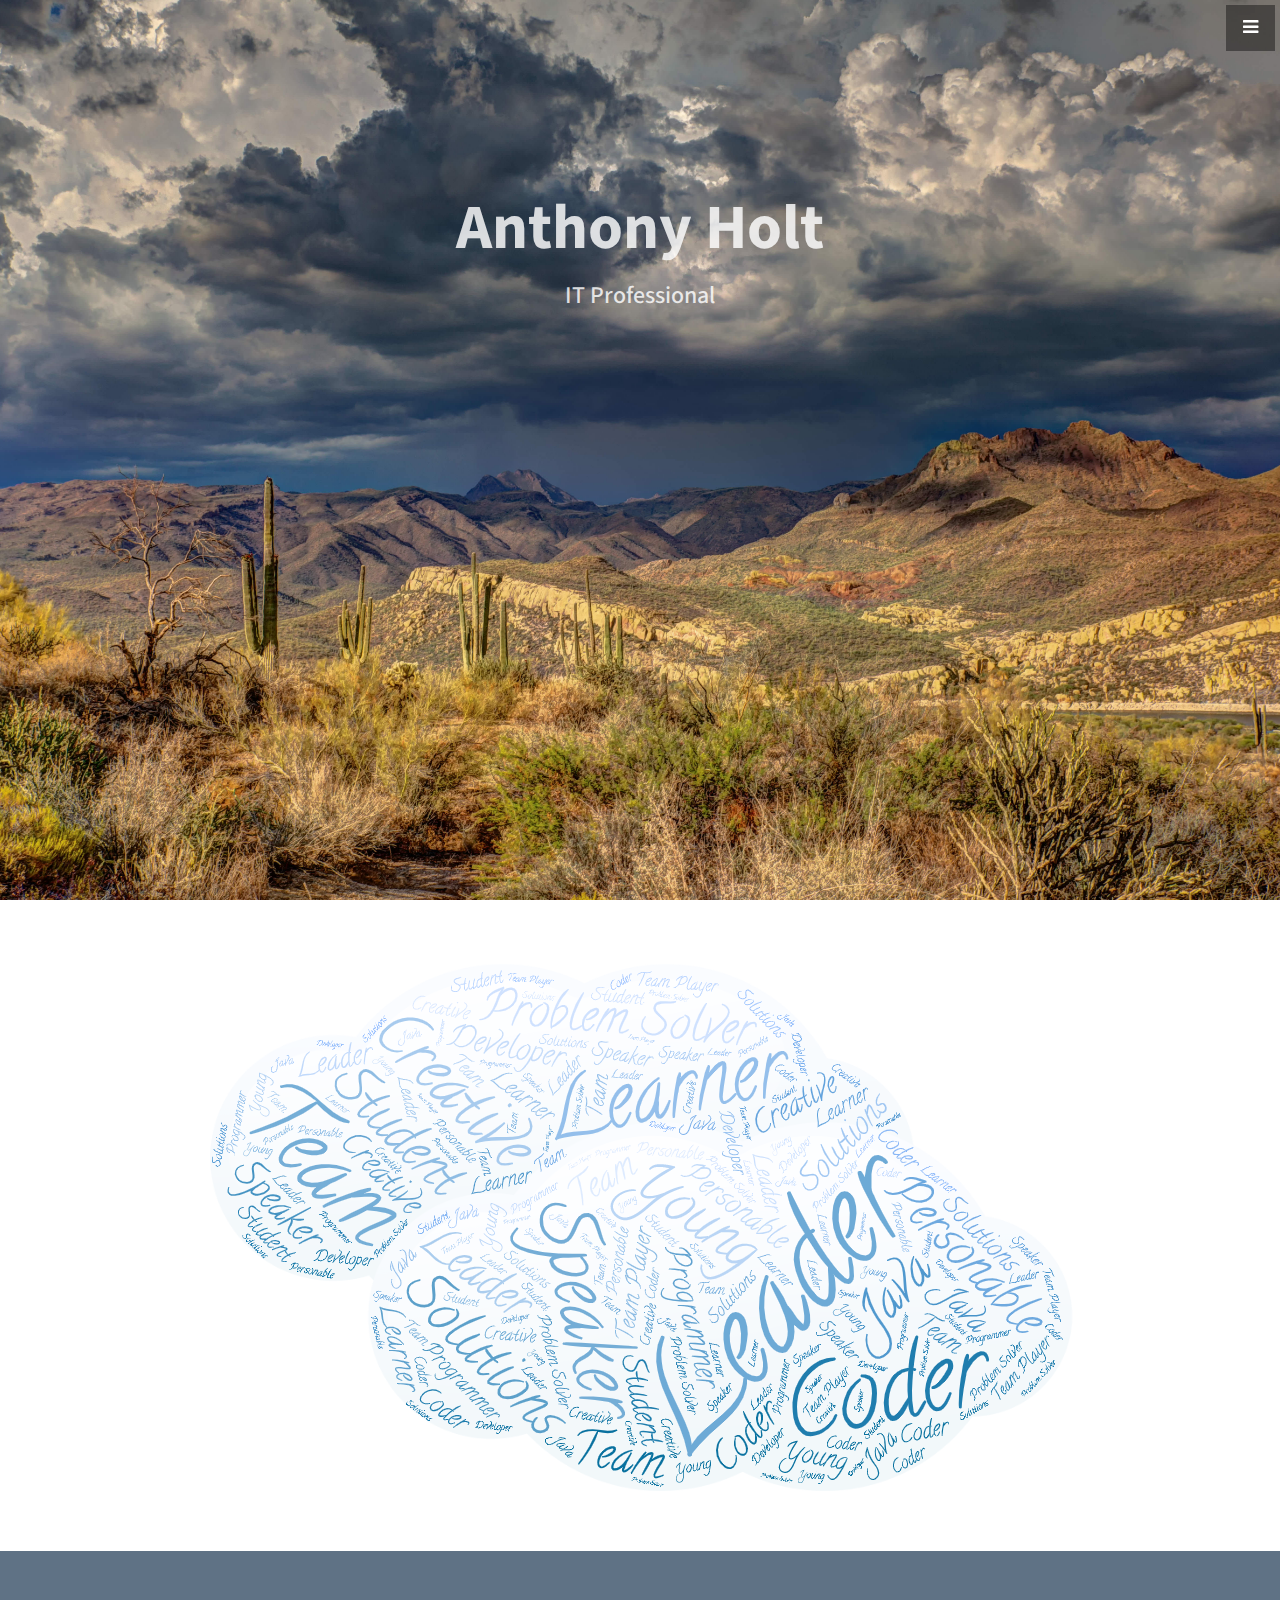
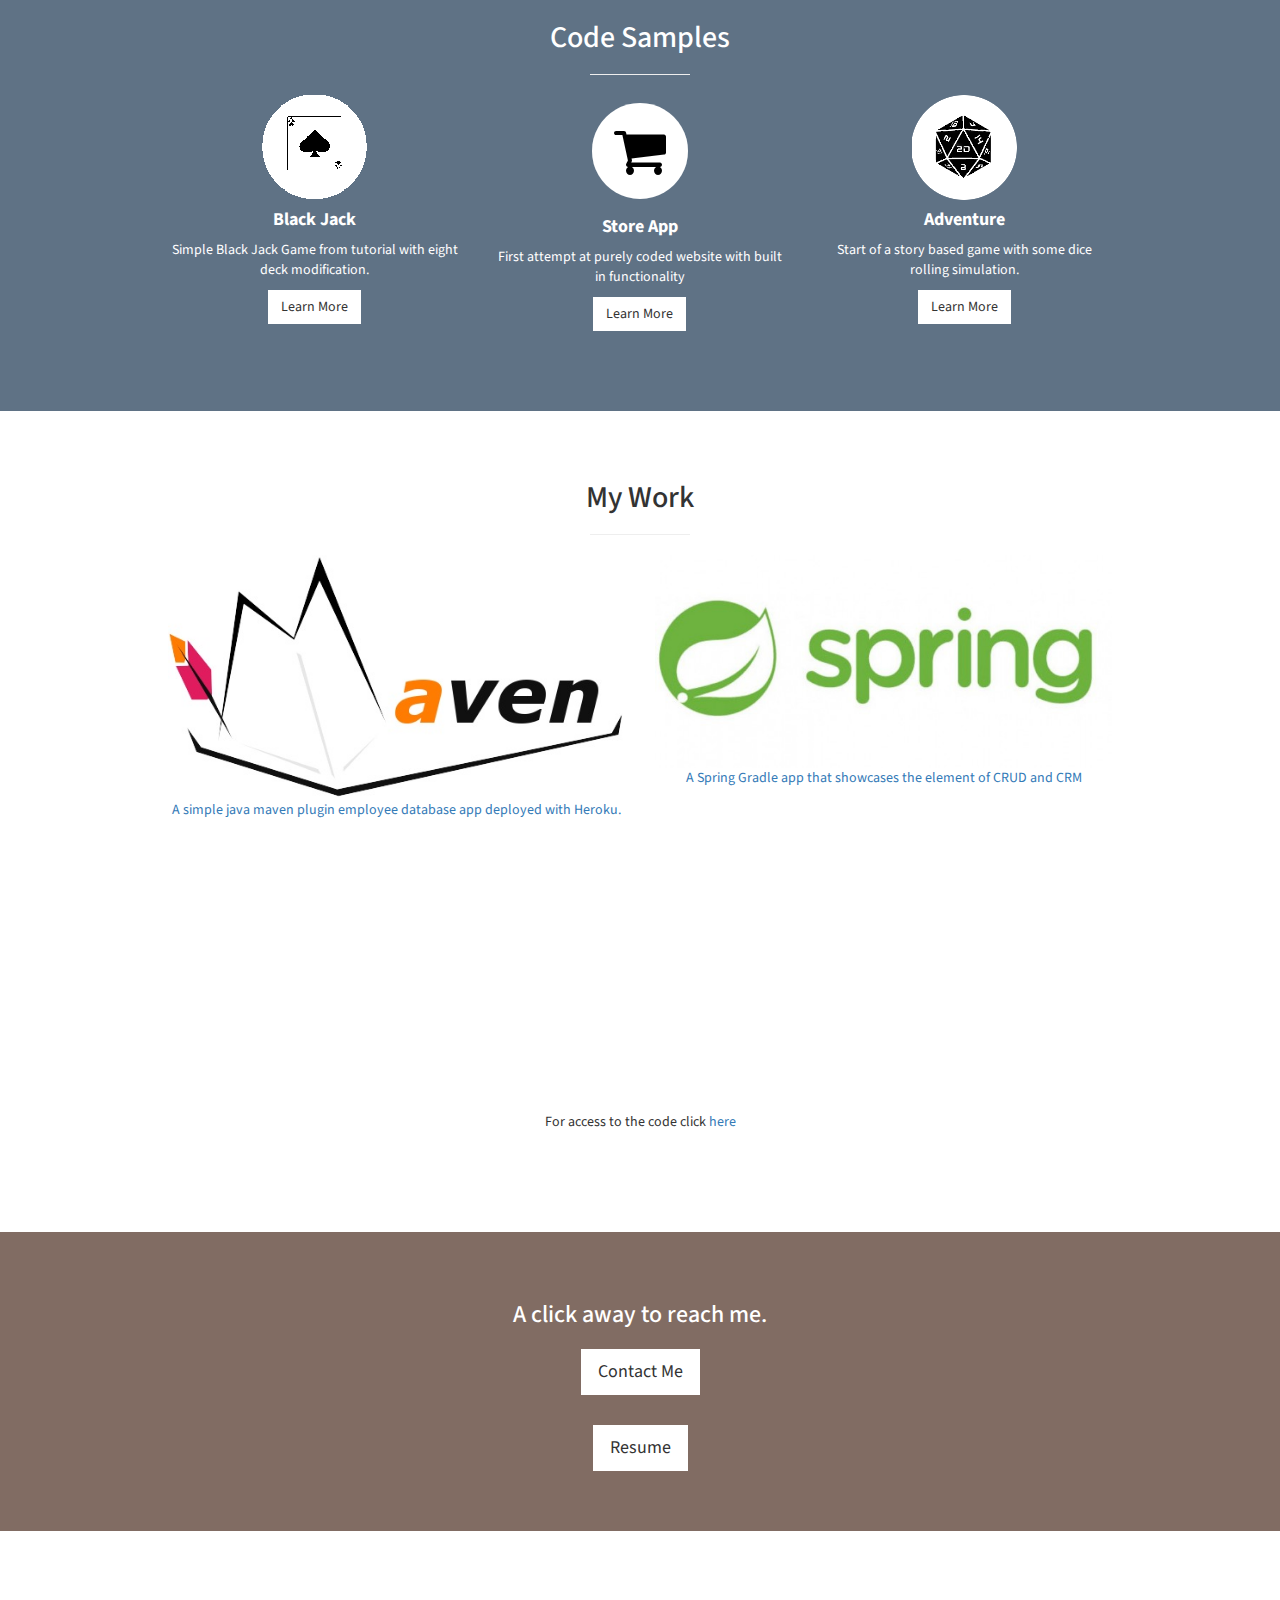
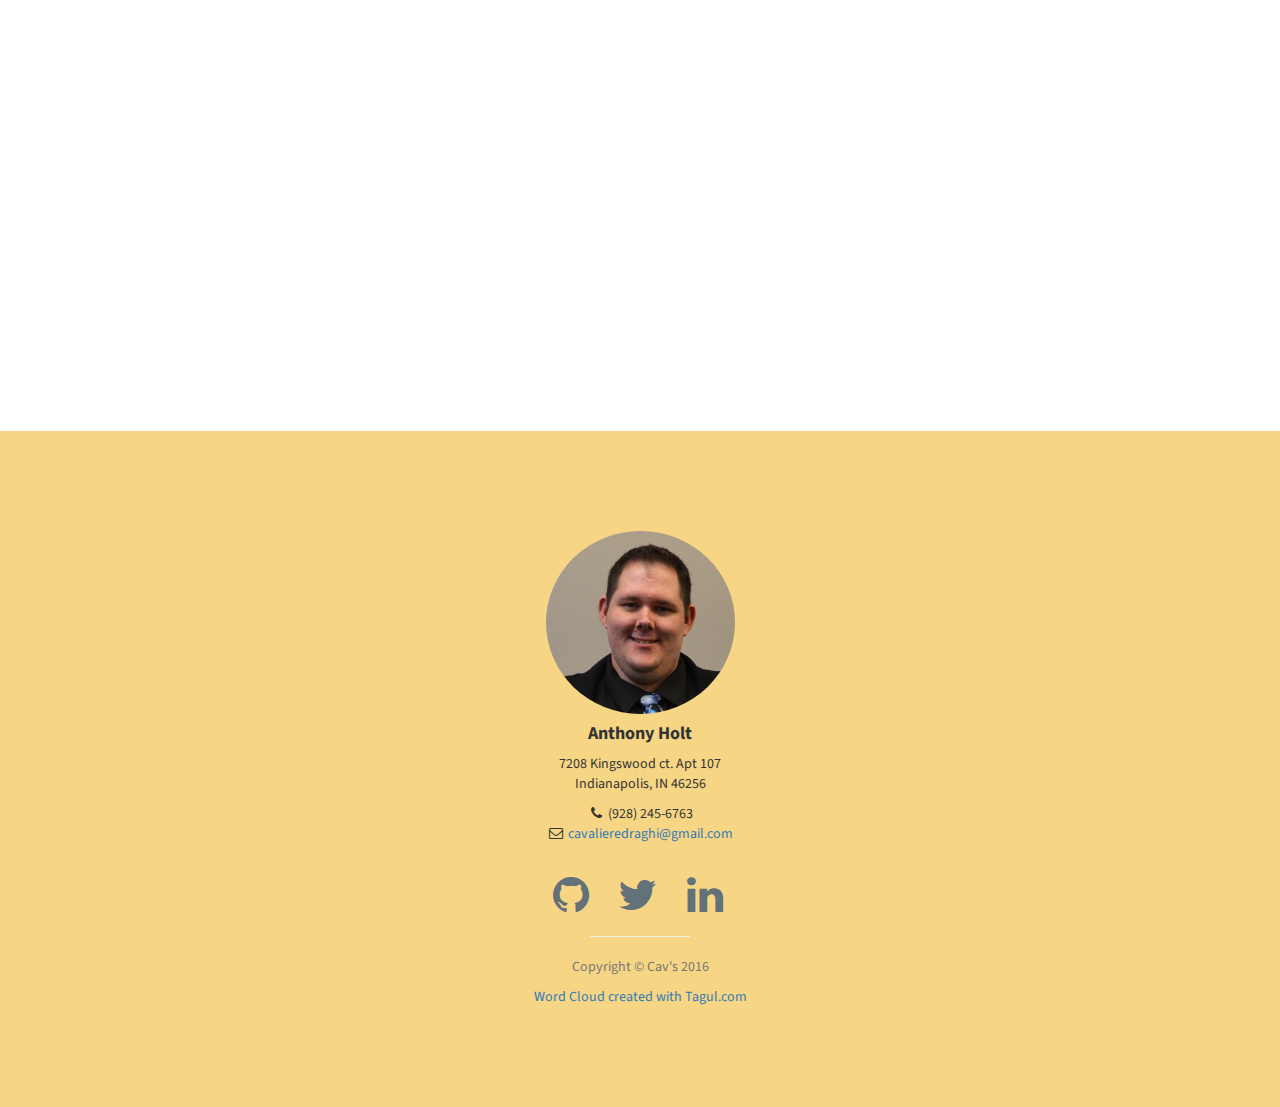
<file: index.html>
<!DOCTYPE html>
<html lang="en">
<head>
    
    <style>
.parallax { 
    /* The image used */
    background-image: url("img_parallax.jpg");

    /* Set a specific height */
    height: 500px; 

    /* Create the parallax scrolling effect */
    background-attachment: fixed;
    background-position: center;
    background-repeat: no-repeat;
    background-size: cover;
}
    </style>
    <meta charset="utf-8">
    <meta http-equiv="X-UA-Compatible" content="IE=edge">
    <meta name="viewport" content="width=device-width, initial-scale=1">
    <meta name="description" content="">
    <meta name="author" content="">

    <title>Anthony Holt</title>
    <link rel="icon" href="store_app/IMG/cav-logo.png">

    <!-- Bootstrap Core CSS -->
    <link href="css/bootstrap.min.css" rel="stylesheet">

    <!-- Custom CSS -->
    <link href="css/stylish-portfolio.css" rel="stylesheet">

    <!-- Custom Fonts -->
    <link href="font-awesome/css/font-awesome.min.css" rel="stylesheet" type="text/css">
    <link href="https://fonts.googleapis.com/css?family=Source+Sans+Pro:300,400,700,300italic,400italic,700italic" rel="stylesheet" type="text/css">

    <!-- HTML5 Shim and Respond.js IE8 support of HTML5 elements and media queries -->
    <!-- WARNING: Respond.js doesn't work if you view the page via file:// -->
    <!--[if lt IE 9]>
        <script src="https://oss.maxcdn.com/libs/html5shiv/3.7.0/html5shiv.js"></script>
        <script src="https://oss.maxcdn.com/libs/respond.js/1.4.2/respond.min.js"></script>
    <![endif]-->

</head>

<body>

    <!-- Navigation -->
    <a id="menu-toggle" href="#" class="btn btn-dark btn-lg toggle"><i class="fa fa-bars"></i></a>
    <nav id="sidebar-wrapper">
        <ul class="sidebar-nav">
            <a id="menu-close" href="#" class="btn btn-light btn-lg pull-right toggle"><i class="fa fa-times"></i></a>
            <li class="sidebar-brand">
                <a href="#top" onclick=$("#menu-close").click();>Anthony Holt</a>
            </li>
            <li>
                <a href="#top" onclick=$("#menu-close").click();>Home</a>
            </li>
            <li>
                <a href="#about" onclick=$("#menu-close").click();>About</a>
            </li>
            <li>
                <a href="#services" onclick=$("#menu-close").click();>Console Apps</a>
            </li>
            <li>
                <a href="#portfolio" onclick=$("#menu-close").click();>Portfolio</a>
            </li> 
            <li>
                <a href="#contact" onclick=$("#menu-close").click();>Contact</a>
            </li>
        </ul>
    </nav>

    <!-- Header -->
    <header id="top" class="header">
        <div class="text-vertical-center">
            <h1>Anthony Holt</h1>
            <h3>IT Professional </h3>
            <br>
            <iframe width="640" height="360" src="https://www.youtube.com/embed/OWhbqF-Lu-Y?autoplay=1" frameborder="0" allowfullscreen></iframe> <!-- looping code, add to end of youtube iframe src: &loop=1&playlist=OWhbqF-Lu-Y-->
        </div>
    </header>

    <!-- About -->
    <section id="about" class="about">
        <div class="container">
            <div class="row">
                <div class="col-lg-12 text-center" >
                <a href="https://drive.google.com/file/d/1XRrxxIriGsSRzQ3XEebktuL0cFszH2BV/view" target="Blank"><img src="img/porfolio.png"></a>
                   <!--  old word cloud code -->
                   <!-- <script src="https://cdn.tagul.com/embed/w0e3c5f4njfo"></script>-->
                </div>
            </div>
            <!-- /.row -->
        </div>
        <!-- /.container -->
    </section>

    <!-- Services -->
    <!-- some of the icons use font awesome in the circles others are ones I found and made work to fit along side font awesome.-->
    <section id="services" class="services bg-primary">
        <div class="container">
            <div class="row text-center">
                <div class="col-lg-10 col-lg-offset-1">
                    <h2>Code Samples</h2>
                    <hr class="small">
                    <div class="row">
                        <div class="col-md-4 col-sm-6">
                            <div class="service-item">
                                <img src="img/Aceofspadesedit.png">
                                <h4>
                                    <strong>Black Jack</strong>
                                </h4>
                                <p>Simple Black Jack Game from tutorial with eight deck modification.</p>
                                <a href="https://repl.it/Dlfy/6" target="blank" class="btn btn-light">Learn More</a>
                            </div>
                        </div>
                        <div class="col-md-4 col-sm-6">
                            <div class="service-item">
                                <span class="fa-stack fa-4x">
                                <i class="fa fa-circle fa-stack-2x"></i>
                                <i class="fa fa-shopping-cart fa-stack-1x text-primary"></i>
                            </span>
                                <h4>
                                    <strong>Store App</strong>
                                </h4>
                                <p>First attempt at purely coded website with built in functionality</p>
                                <a href="store_app/frontPage.html" target="blank" class="btn btn-light">Learn More</a>
                            </div>
                        </div>
                        <div class="col-md-4 col-sm-6">
                            <div class="service-item">
                                <img src="img/d20.png">
                                <h4>
                                    <strong>Adventure</strong>
                                </h4>
                                <p>Start of a story based game with some dice rolling simulation.</p>
                                <a href="https://repl.it/Dj1J/107" target="blank" class="btn btn-light">Learn More</a>
                            </div>
                        </div>
                    </div>
                    <!-- /.row (nested) -->
                </div>
                <!-- /.col-lg-10 -->
            </div>
            <!-- /.row -->
        </div>
        <!-- /.container -->
    </section>

    <!-- Callout -->
    <!-- <aside class="callout">
        <div class="text-vertical-center">
            <h1>Vertically Centered Text</h1>
        </div>
    </aside>

   <!-- Portfolio -->
    <section id="portfolio" class="portfolio">
        <div class="container">
            <div class="row">
                <div class="col-lg-10 col-lg-offset-1 text-center">
                    <h2>My Work</h2>
                    <hr class="small">
                    <div class="row">
                        <div class="col-md-6">
                            <div class="portfolio-item">
                                <a href="https://employees-app.herokuapp.com/" target="blank">
                                    <img class="img-portfolio img-responsive" src="img/apache-maven-01.jpg">
                                    <p>A simple java maven plugin employee database app deployed with Heroku.</p>
                                </a>
                            </div>
                        </div>
                        <div class="col-md-6">
                            <div class="portfolio-item">
                                <a href="https://cavs-smoothies.herokuapp.com/" target="blank">
                                    <img class="img-portfolio img-responsive" src="img/spring.jpg">
                                    <p>A Spring Gradle app that showcases the element of CRUD and CRM</p>
                                </a>
                            </div>
                        </div>
                        <div class="col-md-12">
                            <div class="portfolio-item">
                                <iframe width="455" height="256" src="https://www.youtube.com/embed/PT2dQYDuKBw?rel=0" frameborder="0" allowfullscreen></iframe>
                                <p>For access to the code click  <a href="https://github.com/cavalieredraghi/Smoothie-Machine" target ="blank">here</a></p>
                            </div>
                        </div>
                       <!-- <div class="col-md-6">
                            <div class="portfolio-item">
                                <a href="#">
                                    <img class="img-portfolio img-responsive" src="img/portfolio-4.jpg">
                                </a>
                            </div>
                        </div>
                    </div>
                    <!-- /.row (nested) -->
                 <!--   <a href="#" class="btn btn-dark">View More Items</a>
                </div>
                <!-- /.col-lg-10 -->
            </div>
            <!-- /.row -->
        </div>
        <!-- /.container -->
    </section>
 
<br>
    <!-- Call to Action -->
    <aside class="call-to-action bg-primary">
        <div class="container">
            <div class="row">
                <div class="col-lg-12 text-center">
                    <h3>A click away to reach me.</h3>
                    <a href="contact_me.html" target="blank" class="btn btn-lg btn-light">Contact Me</a>
                    <p></p>
                    <a href="https://drive.google.com/file/d/1XRrxxIriGsSRzQ3XEebktuL0cFszH2BV/view?usp=sharing" target="blank" class="btn btn-lg btn-light">Resume</a>
                </div>
            </div>
        </div>
    </aside>

    <!-- Map -->
    <section id="contact" class="map">
        <iframe width="100%" height="100%" frameborder="0" scrolling="no" marginheight="0" marginwidth="0" src="https://www.google.com/maps/embed?pb=!1m18!1m12!1m3!1d3057.865215971734!2d-86.0108276854216!3d39.966766090807376!2m3!1f0!2f0!3f0!3m2!1i1024!2i768!4f13.1!3m3!1m2!1s0x8814b386f02e1463%3A0x7393a4a1e00757ec!2sLaunch+Fishers!5e0!3m2!1sen!2sus!4v1475602423998"></iframe>
        </iframe>
    </section>

    <!-- Footer -->
    <footer>
        <div class="container">
            <div class="row">
                <div class="col-lg-10 col-lg-offset-1 text-center">
                    <img id="Anthony" src="img/Anthony.png">
                    <h4><strong>Anthony Holt</strong>
                    </h4>
                    <p>7208 Kingswood ct. Apt 107
                        <br>Indianapolis, IN 46256</p>
                    <ul class="list-unstyled">
                        <li><i class="fa fa-phone fa-fw"></i> (928) 245-6763</li>
                        <li><i class="fa fa-envelope-o fa-fw"></i> <a href="mailto:cavalieredraghi@gmail.com">cavalieredraghi@gmail.com</a>
                        </li>
                    </ul>
                    <br>
                    <ul class="list-inline">
                        <li>
                            <a href="https://github.com/cavalieredraghi" target="blank"><i class="fa fa-github fa-fw fa-3x"></i></a>
                        </li>
                        <li>
                            <a href="https://twitter.com/CavaliereDraghi" target="blank"><i class="fa fa-twitter fa-fw fa-3x"></i></a>
                        </li>
                        <li>
                            <a href="https://www.linkedin.com/in/anthony-holt-081190128" target="blank"><i class="fa fa-linkedin fa-fw fa-3x"></i></a>
                        </li>
                    </ul>
                    <hr class="small">
                    <p class="text-muted">Copyright &copy; Cav's 2016</p>
                </div>
            </div>
        </div>
        <!-- Please don't remove attribution to Tagul.com -->
<div style="display: table; margin: 0 auto;"><a href="http://tagul.com/" target="blank">Word Cloud created with Tagul.com</a></div>
        <a id="to-top" href="#top" class="btn btn-dark btn-lg"><i class="fa fa-chevron-up fa-fw fa-1x"></i></a>
    </footer>

    <!-- jQuery -->
    <script src="js/jquery.js"></script>

    <!-- Bootstrap Core JavaScript -->
    <script src="js/bootstrap.min.js"></script>

    <!-- Custom Theme JavaScript -->
    <script>
    // Closes the sidebar menu
    $("#menu-close").click(function(e) {
        e.preventDefault();
        $("#sidebar-wrapper").toggleClass("active");
    });
    // Opens the sidebar menu
    $("#menu-toggle").click(function(e) {
        e.preventDefault();
        $("#sidebar-wrapper").toggleClass("active");
    });
    // Scrolls to the selected menu item on the page
    $(function() {
        $('a[href*=#]:not([href=#],[data-toggle],[data-target],[data-slide])').click(function() {
            if (location.pathname.replace(/^\//, '') == this.pathname.replace(/^\//, '') || location.hostname == this.hostname) {
                var target = $(this.hash);
                target = target.length ? target : $('[name=' + this.hash.slice(1) + ']');
                if (target.length) {
                    $('html,body').animate({
                        scrollTop: target.offset().top
                    }, 1000);
                    return false;
                }
            }
        });
    });
    //#to-top button appears after scrolling
    var fixed = false;
    $(document).scroll(function() {
        if ($(this).scrollTop() > 250) {
            if (!fixed) {
                fixed = true;
                // $('#to-top').css({position:'fixed', display:'block'});
                $('#to-top').show("slow", function() {
                    $('#to-top').css({
                        position: 'fixed',
                        display: 'block'
                    });
                });
            }
        } else {
            if (fixed) {
                fixed = false;
                $('#to-top').hide("slow", function() {
                    $('#to-top').css({
                        display: 'none'
                    });
                });
            }
        }
    });
    // Disable Google Maps scrolling
    // See http://stackoverflow.com/a/25904582/1607849
    // Disable scroll zooming and bind back the click event
    var onMapMouseleaveHandler = function(event) {
        var that = $(this);
        that.on('click', onMapClickHandler);
        that.off('mouseleave', onMapMouseleaveHandler);
        that.find('iframe').css("pointer-events", "none");
    }
    var onMapClickHandler = function(event) {
            var that = $(this);
            // Disable the click handler until the user leaves the map area
            that.off('click', onMapClickHandler);
            // Enable scrolling zoom
            that.find('iframe').css("pointer-events", "auto");
            // Handle the mouse leave event
            that.on('mouseleave', onMapMouseleaveHandler);
        }
        // Enable map zooming with mouse scroll when the user clicks the map
    $('.map').on('click', onMapClickHandler);
    </script>

</body>

</html>
</file>
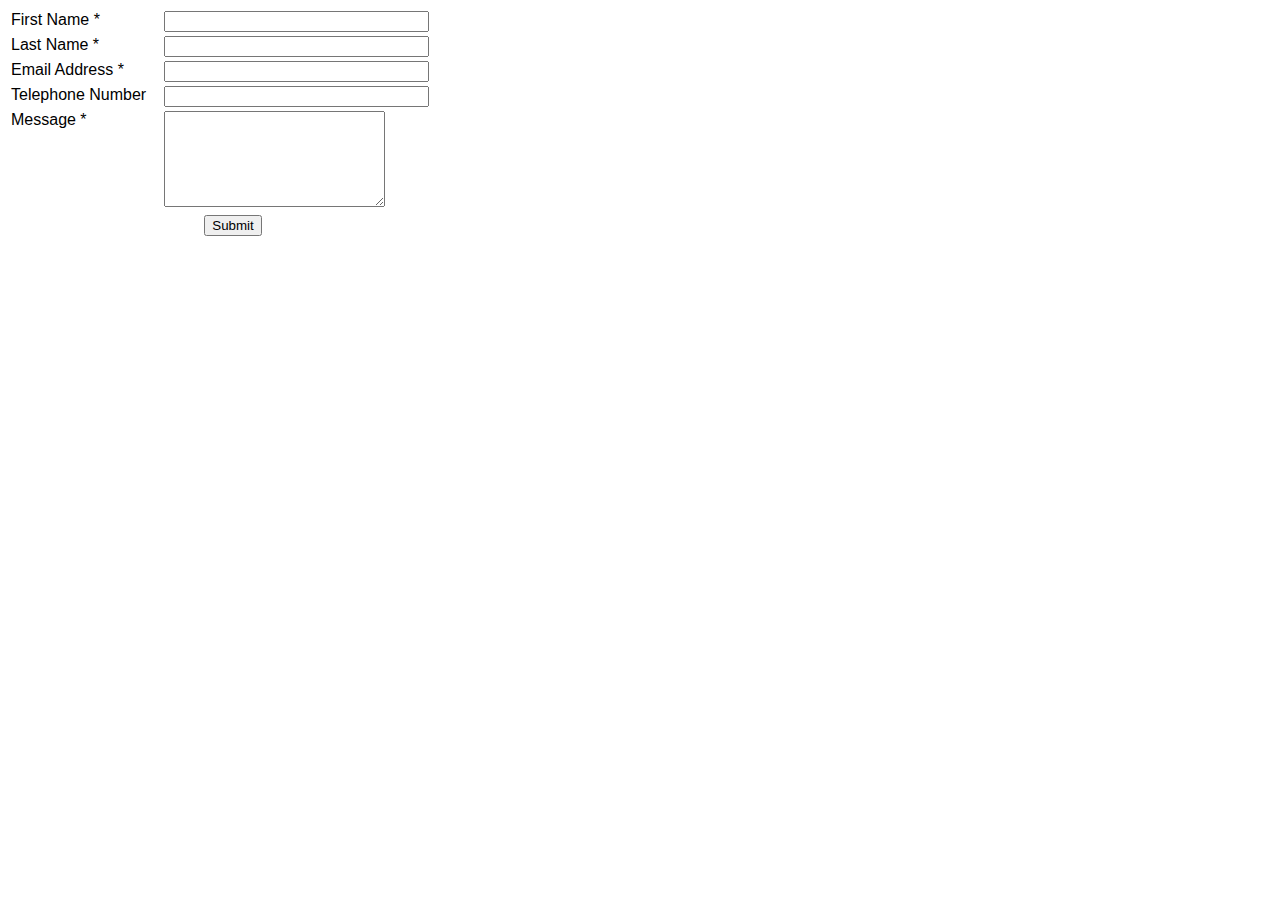
<file: contact_me.html>
<!DOCTYPE html>
<html>
<head>
	<title>Contact Me</title>
	 <link href="css/stylish-portfolio.css" rel="stylesheet">

</head>
<body>
	<form name="htmlform" method="post" action="https://formspree.io/cavalieredraghi@gmail.com">
		<table width="450px">
			</tr>
			<tr>
		 		<td valign="top">
		 			 <label for="first_name">First Name *</label>
		 		</td>
		 		<td valign="top">
		 			 <input  type="text" name="first_name" maxlength="50" size="30">
		 		</td>
			</tr>
	 
			<tr>
	 			<td valign="top"">
	 				<label for="last_name">Last Name *</label>
	 			</td>
	 			<td valign="top">
	  				<input  type="text" name="last_name" maxlength="50" size="30">
	 			</td>
			</tr>
			<tr>
	 			<td valign="top">
	 				<label for="email">Email Address *</label>
	 			</td>
	 			<td valign="top">
	  				<input  type="text" name="email" maxlength="80" size="30">
	 			</td>
	 
			</tr>
			<tr>
	 			<td valign="top">
	 				<label for="telephone">Telephone Number</label>
	 			</td>
	 			<td valign="top">
	 				<input  type="text" name="telephone" maxlength="30" size="30">
				</td>
			</tr>
			<tr>
	 			<td valign="top">
	  				<label for="comments">Message *</label>
	 			</td>
	 			<td valign="top">
	  				<textarea  name="comments" maxlength="1000" cols="25" rows="6"></textarea>
	 			</td>
	 
			</tr>
			<tr>
	 			<td colspan="2" style="text-align:center">
	  				<input type="submit" value="Submit">   
	 			</td>
			</tr>
	</table>
	</form>
</body>
</html>
</file>
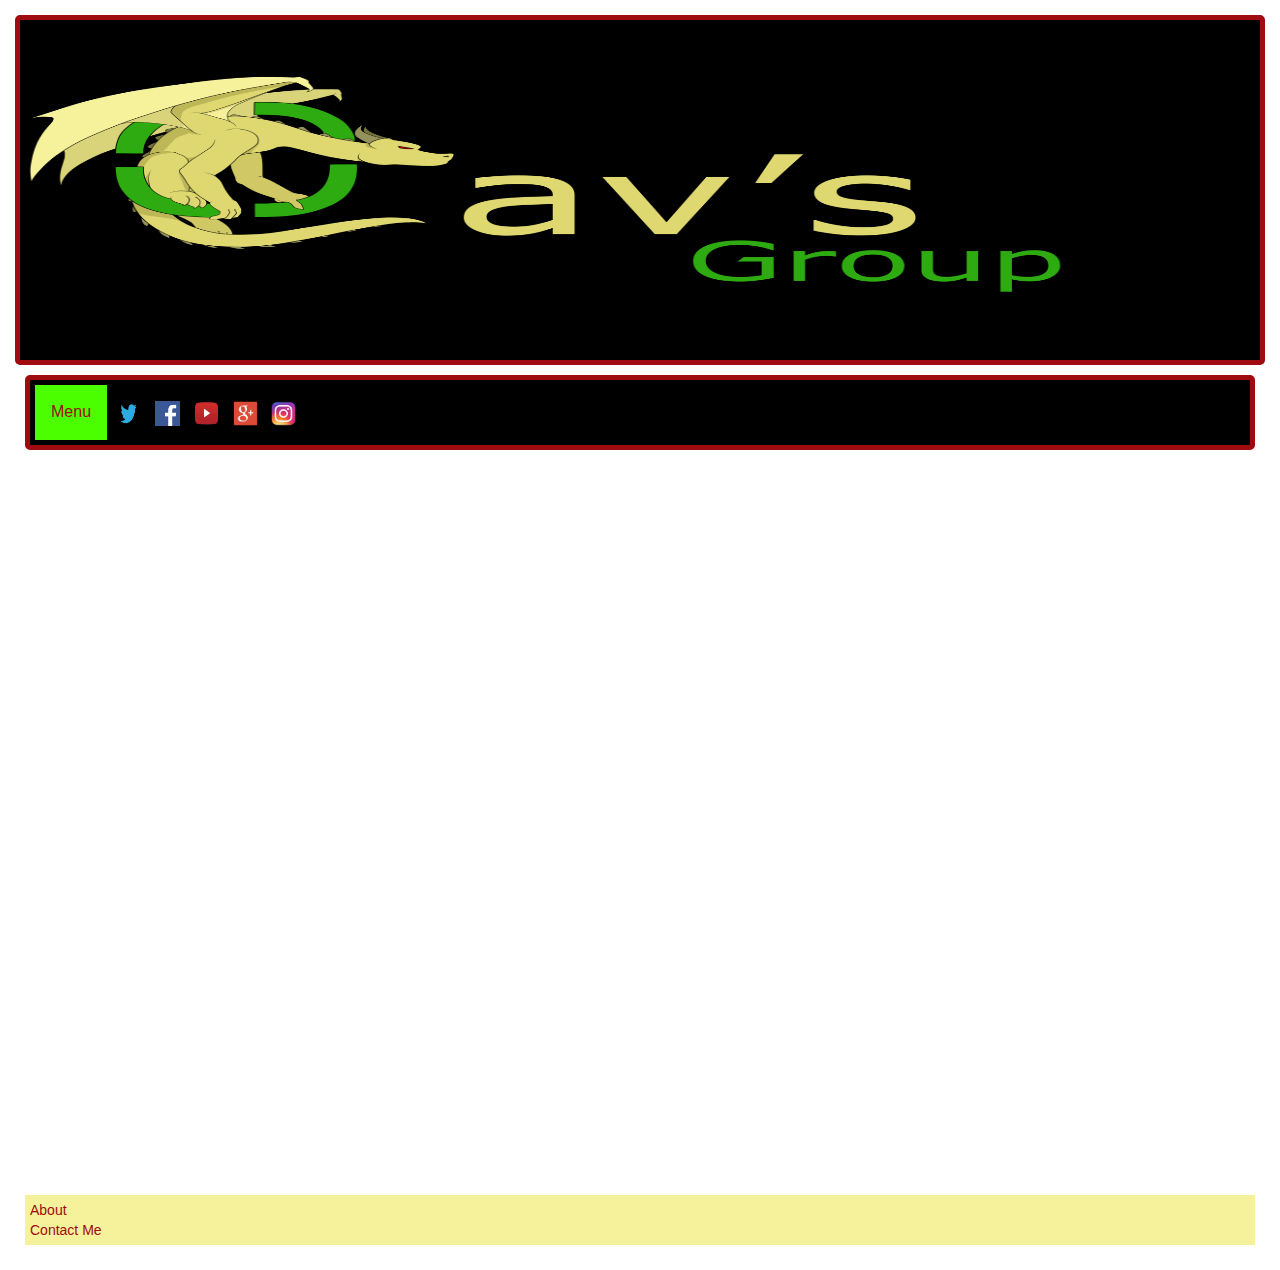
<file: frontPage.html>
<!DOCTYPE html>
<html>
<head>
	<title>Cav's Group</title>
	<link rel="stylesheet" type="text/css" href="FrontPage.css">
	<script src="http://code.jquery.com/jquery-3.1.1.min.js" integrity="sha256-hVVnYaiADRTO2PzUGmuLJr8BLUSjGIZsDYGmIJLv2b8=" crossorigin="anonymous"></script>
	<!-- Latest compiled and minified JavaScript -->
<script src="https://maxcdn.bootstrapcdn.com/bootstrap/3.3.7/js/bootstrap.min.js" integrity="sha384-Tc5IQib027qvyjSMfHjOMaLkfuWVxZxUPnCJA7l2mCWNIpG9mGCD8wGNIcPD7Txa" crossorigin="anonymous"></script>
<!-- Latest compiled and minified CSS -->
<link rel="stylesheet" href="https://maxcdn.bootstrapcdn.com/bootstrap/3.3.7/css/bootstrap.min.css" integrity="sha384-BVYiiSIFeK1dGmJRAkycuHAHRg32OmUcww7on3RYdg4Va+PmSTsz/K68vbdEjh4u" crossorigin="anonymous">
</head>
<body id="margin">
<!-- banner and nav bar work-->
</div>
	<img id="Cav-banner" src="IMG/cav-banner.png"> 
		 
		<nav id="Nav-Bar">
		<div class="dropdown">
  			<button class="dropbtn">Menu</button>
			<div class="dropdown-content">
			    <a href="FrontPage.html">Home</a>
			    <a href="#">blog</a>
				<a href="Store_Page.html">Store</a>
		  	</div>
		  	</div>
				<!-- social media icon location-->
			<a href="https://twitter.com/CavaliereDraghi" target="blank"><img src="IMG/new_twitter_logo.png" class="sociallogo"></a>
			<a href=""><img src="IMG/Facebook_logo-8.png" class="sociallogo"></a>
			<a href="https://www.youtube.com/channel/UCUo4lwyD6r3su6jMyj9lfyw" target="blank"><img src="IMG/Youtube.png" class="sociallogo"></a>
			<a href="https://plus.google.com/u/0/b/103656848619945357336/" target="blank"><img src="IMG/google-logo.png" class="sociallogo"></a>
			<a href="#"><img src="IMG/Instagram_Logo.png" class="sociallogo"></a>
		</nav>
			
			
	</div>

	<div id="Youtube">
		<iframe width="1280" height="720" src="https://www.youtube.com/embed/videoseries?list=PLAn50ZEVrDYZIHpfwO54uxkMY4oJtx_JY" frameborder="0" allowfullscreen></iframe>
	</div>
	<!-- End of page -->
<FOOTER id="Footer">
	<div>
		<a href="#">About</a>
		<br>
		<a href="#">Contact Me</a>

	</div>
	</FOOTER>

</body>
</html>
</file>
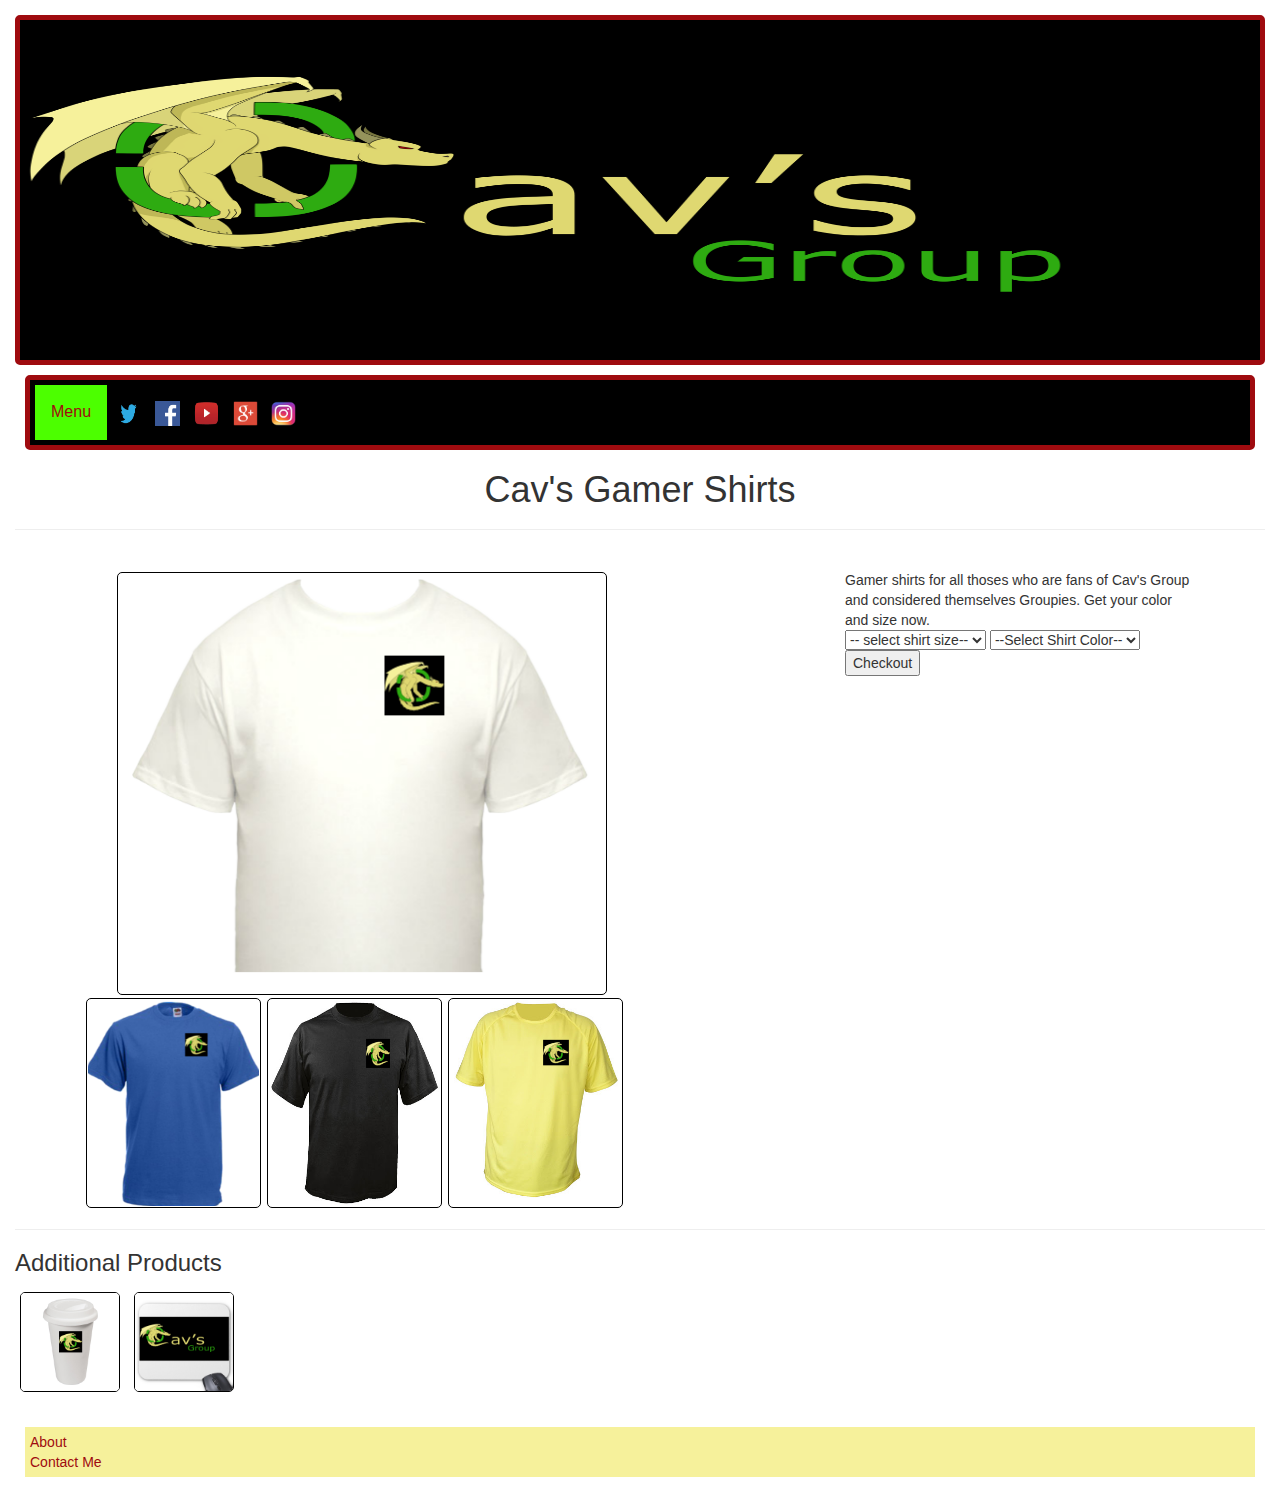
<file: store_app/Store_Page.html>
<!DOCTYPE html>
<html>
<head>
	<title>Cav's Store</title>
	<link rel="stylesheet" type="text/css" href="FrontPage.css">
	<!-- CDN -->
	<script src="http://code.jquery.com/jquery-3.1.1.min.js" integrity="sha256-hVVnYaiADRTO2PzUGmuLJr8BLUSjGIZsDYGmIJLv2b8=" crossorigin="anonymous"></script>
	<!-- Latest compiled and minified JavaScript -->
<script src="https://maxcdn.bootstrapcdn.com/bootstrap/3.3.7/js/bootstrap.min.js" integrity="sha384-Tc5IQib027qvyjSMfHjOMaLkfuWVxZxUPnCJA7l2mCWNIpG9mGCD8wGNIcPD7Txa" crossorigin="anonymous"></script>
<!-- Latest compiled and minified CSS -->
<link rel="stylesheet" href="https://maxcdn.bootstrapcdn.com/bootstrap/3.3.7/css/bootstrap.min.css" integrity="sha384-BVYiiSIFeK1dGmJRAkycuHAHRg32OmUcww7on3RYdg4Va+PmSTsz/K68vbdEjh4u" crossorigin="anonymous">
</head>
<body id="margin">
<!-- banner and nav bar work-->
</div>
	<img id="Cav-banner" src="IMG/cav-banner.png"> 
		 
		<nav id="Nav-Bar">
		<!-- Drop down menu begins -->
		<div class="dropdown">
  			<button class="dropbtn">Menu</button>
			<div class="dropdown-content">
			    <a href="frontPage.html">Home</a>
			    <a href="#">blog</a>
				<a href="Store_Page.html">Store</a>
		  	</div>
		  	</div>
		  	<!-- drop down menu ends -->
				<!-- social media icon location-->
			<a href="https://twitter.com/CavaliereDraghi" target="blank"><img src="IMG/new_twitter_logo.png" class="sociallogo"></a>
			<a href=""><img src="IMG/Facebook_logo-8.png" class="sociallogo"></a>
			<a href="https://www.youtube.com/channel/UCUo4lwyD6r3su6jMyj9lfyw" target="blank"><img src="IMG/Youtube.png" class="sociallogo"></a>
			<a href="https://plus.google.com/u/0/b/103656848619945357336/" target="blank"><img src="IMG/google-logo.png" class="sociallogo"></a>
			<a href="#"><img src="IMG/Instagram_Logo.png" class="sociallogo"></a>
		</nav>
			
			
	</div>
	<!-- getting into the meat of the store page -->
<!-- <a> allows to click and get a bigger image of the photo -->
<center><h1 class="storeFonts">Cav's Gamer Shirts</h1></center>
<hr>
<br>
<div class="container">
	<div class="Row">
		 <div class="col-lg-8">
		 	<a href="IMG/cav_shirt.png"><img id="mainProduct" src="IMG/cav_shirt.png"></a>
		 		<br>
		 	<a href="IMG/blue_t.png"><img class="subProducts" src="IMG/blue_t.png"></a>
		 	<a href="IMG/black_t.png"><img class="subProducts" src="IMG/black_t.png"></a>
		 	<a href="IMG/yellow_t.png"><img class="subProducts" src="IMG/yellow_t.png"></a>
		 </div>
	</div>	 

	 <!-- product description and options -->
	 <div class="col-lg-4">
	 	<p class="storeFonts">
	 		Gamer shirts for all thoses who are fans of Cav's Group and considered themselves Groupies. Get your color and size now.
	 		<br>
	 		<select>
	 			<option disabled selected>-- select shirt size--</option>
	 			<option>5XL</option>
	 			<option>4XL</option>
	 			<option>3XL</option>
	 			<option>XXL</option>
	 			<option>XL</option>
	 			<option>L</option>
	 			<option>M</option>
	 		</select>
	 		<select>
	 			<option disabled selected>--Select Shirt Color--</option>
	 			<option>White</option>
	 			<option>Black</option>
	 			<option>Blue</option>
	 			<option>Yellow</option>
	 			<option>Red</option>
	 			<option>Green</option>
	 		</select>
	 		<button id="total">Checkout</button>
	 		<br>
	 	</p>
	 </div>
</div> 
 <hr>
 <h3 class="storeFonts">Additional Products</h3>
 <div>
 	<a href="#"><img class="secondaryPages" src="IMG/Cav_coffee.png"></a>
 	<a href="#"><img class="secondaryPages" src="IMG/cav_mouse_pad.png"></a>
 </div>
	<!-- End of page -->
	<br>
<FOOTER id="Footer">
			<a href="#">About</a>
			<br>
			<a href="#">Contact Me</a>
</FOOTER>
</body>
</html>
</file>
<file: FrontPage.css>
/*Margins for the whole project*/
#margin{
	margin: 10px 10px 10px 10px;
	padding: 5px 5px 5px 5px;
}
/* Nav Bar IDs*/
#Nav-Bar{margin: 10px 10px 10px 10px;
	padding: 5px 5px 5px 5px;
	border: 5px solid rgb(159, 11, 15);
	border-radius: 5px;
	background-color: black;
}

/* Drop down CSS starts and sectioned off */
/* Dropdown Button */
.dropbtn {
    background-color: #4cff00;
    color: rgb(159, 11, 15);
    padding: 16px;
    font-size: 16px;
    border: none;
    cursor: pointer;
}

/* The container <div> - needed to position the dropdown content */
.dropdown {
    position: relative;
    display: inline-block;
}

/* Dropdown Content (Hidden by Default) */
 .dropdown-content {
    display: none;
    position: absolute;
    background-color: #000000;
    min-width: 160px;
    box-shadow: 0px 8px 16px 0px rgba(0,0,0,0.2);
}

/* Links inside the dropdown */
 .dropdown-content a {
    color: black;
    padding: 12px 16px;
    text-decoration: none;
    display: block;
}

/* Change color of dropdown links on hover */
 .dropdown-content a:hover {background-color: #99975e}

/* Show the dropdown menu on hover */
.dropdown:hover .dropdown-content {
    display: block;
}

/* Change the background color of the dropdown button when the dropdown content is shown */
.dropdown:hover .dropbtn {
    background-color: #3e8e41;
}
/*Drop down menu ends*/

#Cav-banner{ /*linked to first img*/
	width: 100%;
	height: 350px;
	border-radius: 5px;
	border: 5px solid rgb(159, 11, 15);
}
#Footer{
	text-align: left;
	margin: 10px 10px 10px 10px;
	padding: 5px 5px 5px 5px;
	background-color: rgb(246, 241, 155);
	height: 50px;
	position: static;
}

.storeFonts{
	font-family: Verdana, Geneva, sans-serif;
}
/*different colors for the links that are avaible*/
	a:link {color: rgb(159, 11, 15);}
	a:visited {color: rgb(76, 255, 0);}
	a:hover {color: rgb(223,216,113);}
	a:active {color: rgb(76,255,0);}
/*proper alignment and setting for iframes*/
#Youtube{
	text-align: center;
}
/*sizing and alignment for social media links*/
.sociallogo{
	width:25px;
	height: 25px;
	margin-left: 5px;
	margin-right: 5px;
}


#mainProduct{
	width: 490px;
	height: 423px;
	border: 1px solid black;
	margin: 2px 2px 2px 2px;
	padding: 2px 2px 2px 2px;
	position: relative;
	left: 30px;
	border-radius: 5px;
}

.subProducts{
	width: 175px;
	height: 210px;
	border: 1px solid black;
	margin:1px 1px 1px 1px;
	padding: 1px 1px 1px 1px;
	position: inherit;
	top: 425px;
	border-radius: 5px;
}
#position{
	position: relative;
}
.secondaryPages{
	width: 100px;
	height: 100px;
	border: 1px solid black;
	border-radius: 5px;
	margin: 5px 5px 5px 5px;
}
 
  /*end of zoom feature*/
</file>
<file: store_app/FrontPage.css>
/*Margins for the whole project*/
#margin{
	margin: 10px 10px 10px 10px;
	padding: 5px 5px 5px 5px;
}
/* Nav Bar IDs*/
#Nav-Bar{margin: 10px 10px 10px 10px;
	padding: 5px 5px 5px 5px;
	border: 5px solid rgb(159, 11, 15);
	border-radius: 5px;
	background-color: black;
}

/* Drop down CSS starts and sectioned off */
/* Dropdown Button */
.dropbtn {
    background-color: #4cff00;
    color: rgb(159, 11, 15);
    padding: 16px;
    font-size: 16px;
    border: none;
    cursor: pointer;
}

/* The container <div> - needed to position the dropdown content */
.dropdown {
    position: relative;
    display: inline-block;
}

/* Dropdown Content (Hidden by Default) */
 .dropdown-content {
    display: none;
    position: absolute;
    background-color: #000000;
    min-width: 160px;
    box-shadow: 0px 8px 16px 0px rgba(0,0,0,0.2);
}

/* Links inside the dropdown */
 .dropdown-content a {
    color: black;
    padding: 12px 16px;
    text-decoration: none;
    display: block;
}

/* Change color of dropdown links on hover */
 .dropdown-content a:hover {background-color: #99975e}

/* Show the dropdown menu on hover */
.dropdown:hover .dropdown-content {
    display: block;
}

/* Change the background color of the dropdown button when the dropdown content is shown */
.dropdown:hover .dropbtn {
    background-color: #3e8e41;
}
/*Drop down menu ends*/

#Cav-banner{ /*linked to first img*/
	width: 100%;
	height: 350px;
	border-radius: 5px;
	border: 5px solid rgb(159, 11, 15);
}
#Footer{
	text-align: left;
	margin: 10px 10px 10px 10px;
	padding: 5px 5px 5px 5px;
	background-color: rgb(246, 241, 155);
	height: 50px;
	position: static;
}

.storeFonts{
	font-family: Verdana, Geneva, sans-serif;
}
/*different colors for the links that are avaible*/
	a:link {color: rgb(159, 11, 15);}
	a:visited {color: rgb(76, 255, 0);}
	a:hover {color: rgb(223,216,113);}
	a:active {color: rgb(76,255,0);}
/*proper alignment and setting for iframes*/
#Youtube{
	text-align: center;
}
/*sizing and alignment for social media links*/
.sociallogo{
	width:25px;
	height: 25px;
	margin-left: 5px;
	margin-right: 5px;
}


#mainProduct{
	width: 490px;
	height: 423px;
	border: 1px solid black;
	margin: 2px 2px 2px 2px;
	padding: 2px 2px 2px 2px;
	position: relative;
	left: 30px;
	border-radius: 5px;
}

.subProducts{
	width: 175px;
	height: 210px;
	border: 1px solid black;
	margin:1px 1px 1px 1px;
	padding: 1px 1px 1px 1px;
	position: inherit;
	top: 425px;
	border-radius: 5px;
}
#position{
	position: relative;
}
.secondaryPages{
	width: 100px;
	height: 100px;
	border: 1px solid black;
	border-radius: 5px;
	margin: 5px 5px 5px 5px;
}
 
  /*end of zoom feature*/
</file>
<file: css/stylish-portfolio.css>
/*!
 * Start Bootstrap - Stylish Portfolio (http://startbootstrap.com/)
 * Copyright 2013-2016 Start Bootstrap
 * Licensed under MIT (https://github.com/BlackrockDigital/startbootstrap/blob/gh-pages/LICENSE)
 */

/* Global Styles */

html,
body {
    width: 100%;
    height: 100%;
}

body {
    font-family: "Source Sans Pro","Helvetica Neue",Helvetica,Arial,sans-serif;
}

.text-vertical-center {
    display: table-cell;
    text-align: center;
    vertical-align: middle;
    color: rgba(255,255,255,0.82);
}

.text-vertical-center h1 {
    margin: 0;
    padding: 0;
    font-size: 4.5em;
    font-weight: 700;
}

/* Custom Button Styles */

.btn-dark {
    border-radius: 0;
    color: #fff;
    background-color: rgba(0,0,0,0.4);
}

.btn-dark:hover,
.btn-dark:focus,
.btn-dark:active {
    color: #fff;
    background-color: rgba(0,0,0,0.7);
}

.btn-light {
    border-radius: 0;
    color: #333;
    background-color: rgb(255,255,255);
}

.btn-light:hover,
.btn-light:focus,
.btn-light:active {
    color: #333;
    background-color: rgba(255,255,255,0.8);
}

/* Custom Horizontal Rule */

hr.small {
    max-width: 100px;
}

/* Side Menu */

#sidebar-wrapper {
    z-index: 1000;
    position: fixed;
    right: 0;
    width: 250px;
    height: 100%;
    transform: translateX(250px);
    overflow-y: auto;
    background: #222;
    -webkit-transition: all 0.4s ease 0s;
    -moz-transition: all 0.4s ease 0s;
    -ms-transition: all 0.4s ease 0s;
    -o-transition: all 0.4s ease 0s;
    transition: all 0.4s ease 0s;
}

.sidebar-nav {
    position: absolute;
    top: 0;
    width: 250px;
    margin: 0;
    padding: 0;
    list-style: none;
}

.sidebar-nav li {
    text-indent: 20px;
    line-height: 40px;
}

.sidebar-nav li a {
    display: block;
    text-decoration: none;
    color: #999;
}

.sidebar-nav li a:hover {
    text-decoration: none;
    color: #fff;
    background: rgba(255,255,255,0.2);
}

.sidebar-nav li a:active,
.sidebar-nav li a:focus {
    text-decoration: none;
}

.sidebar-nav > .sidebar-brand {
    height: 55px;
    font-size: 18px;
    line-height: 55px;
}

.sidebar-nav > .sidebar-brand a {
    color: #999;
}

.sidebar-nav > .sidebar-brand a:hover {
    color: #fff;
    background: none;
}

#menu-toggle {
    z-index: 1;
    position: fixed;
    top: 0;
    right: 0;
}

#sidebar-wrapper.active {
    right: 250px;
    width: 250px;
    -webkit-transition: all 0.4s ease 0s;
    -moz-transition: all 0.4s ease 0s;
    -ms-transition: all 0.4s ease 0s;
    -o-transition: all 0.4s ease 0s;
    transition: all 0.4s ease 0s;
}

.toggle {
    margin: 5px 5px 0 0;
}

/* Header */

.header {
    display: table;
    position: relative;
    width: 100%;
    height: 100%;
    background: url(../img/arizona.jpg) no-repeat center center scroll;
    /* Create the parallax scrolling effect */
    background-attachment: fixed;
    background-position: center;
    background-repeat: no-repeat;
    background-size: cover;
    

}

/* About */

.about {
    padding: 50px 0;
}

/* Services */

.services {
    padding: 50px 0;
    background-color: rgba(78,99,120,.9);
}

.service-item {
    margin-bottom: 30px;
}

/* Callout */

.callout {
    display: table;
    width: 100%;
    height: 400px;
    color: #fff;
    background: url(../img/callout.jpg) no-repeat center center scroll;
    -webkit-background-size: cover;
    -moz-background-size: cover;
    background-size: cover;
    -o-background-size: cover;
}

/* Portfolio */

.portfolio {
    padding: 50px 0;
}

.portfolio-item {
    margin-bottom: 30px;
}

.img-portfolio {
    margin: 0 auto;
}

.img-portfolio:hover {
    opacity: 0.8;
}

/* Call to Action */

.call-to-action {
    padding: 50px 0;
    background-color: rgba(115,92,82,.9);
}

.call-to-action .btn {
    margin: 10px;
}

/* Map */

.map {
    height: 500px;
}

@media(max-width:768px) {
    .map {
        height: 75%;
    }
}

.map iframe {
    pointer-events: none;
}

/* Footer */

footer {
    padding: 100px 0;
    background-color: rgba(245,208,119,0.9);
}

#to-top {
  display: none;
  position: fixed;
  bottom: 5px;
  right: 5px;
}

/*having correct color on Font awesome*/
.fa-shopping-cart{
    color:black;
}

.fa-linkedin{
    color:rgba(78,99,120,0.9);
}
.fa-twitter{
    color:rgba(78,99,120,0.9);
}
.fa-github{
    color:rgba(78,99,120,0.9);
}

/*protrait photo*/

#Anthony{
    width: 20%;
    height: 20%;
    border-radius: 50%;
}
/*contact me page*/
#wordCloud{
    width: 50%;
    height: 50%;
}
</file>
